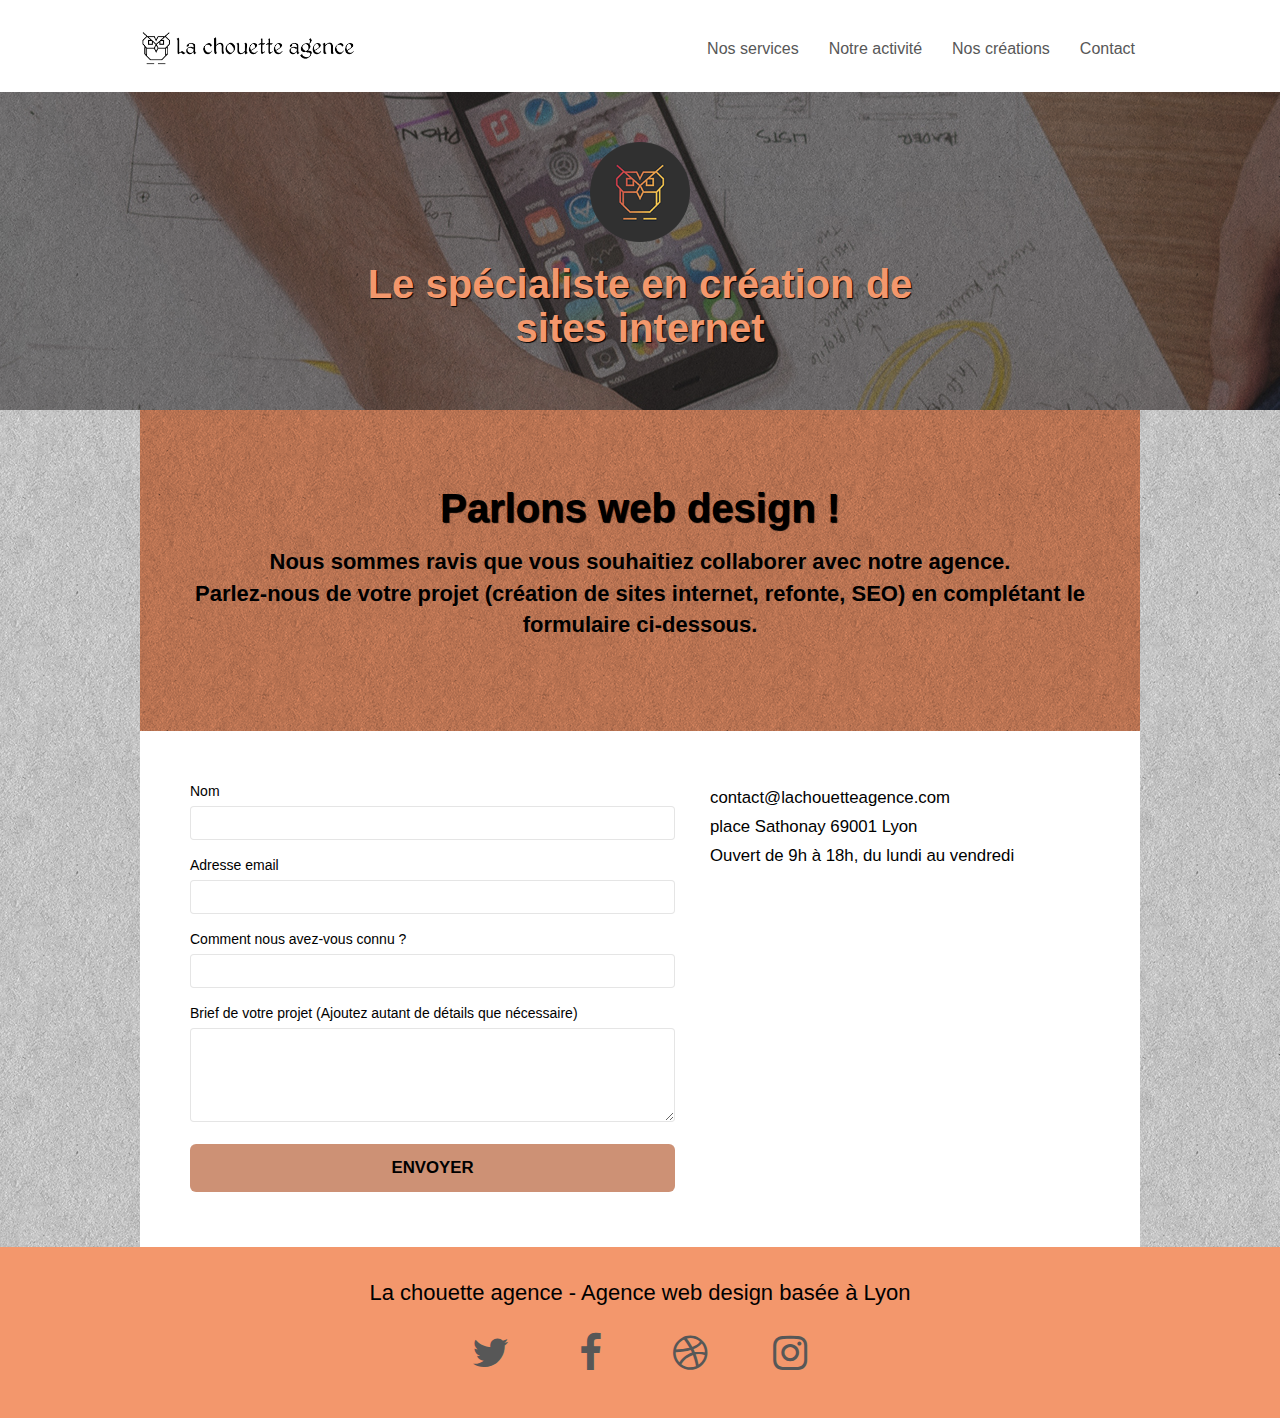
<file: contact.html>
<!doctype html>
<html lang="fr">
	<head>
		<meta charset="utf-8">
		<meta name="keywords" content="spécialiste, entreprise web design, agence web contact, web design contact, projet, création site, référencer un site, site internet, agence web design, agence web à Lyon, référencement naturel, refonte, entreprise site internet, web designer Lyon, visibilité site web, être attractif, contacter, site web">
		<meta name="description" content="Vous avez un projet web design pour votre entreprise? N'hésitez pas à nous contacter, notre équipe de spécialistes est là pour vous accompagner.">
		<meta name="viewport" content="width=device-width, initial-scale=1.0">
		
		<link rel="shortcut icon" type="image/png" href="favicon.png">
		<link rel="stylesheet" type="text/css" href="./css/bootstrap.min.css">
		<link rel="stylesheet" type="text/css" href="style.css">
		<link rel="stylesheet" type="text/css" href="https://stackpath.bootstrapcdn.com/font-awesome/4.7.0/css/font-awesome.min.css">
		
		<title>Contacter l'équipe de la chouette agence</title>

		<script src="./js/jquery-2.1.0.min.js" defer></script>
		<script src="./js/bootstrap.min.js" defer></script>
		<script src="./js/blocs.min.js" defer></script>
		<script src="./js/jquery.touchSwipe.min.js" defer></script>
		<script src="./js/gmaps.min.js" defer></script> 
	</head>

	<!-- Analytics -->
	
	<!-- Analytics END -->

	<body>
		<!-- Principal conteneur -->
		<div class="page-container">

			<!-- header  -->
			<header>
				<div class="bloc bgc-white l-bloc " id="bloc-0">
					<div class="container bloc-sm">
						<nav class="navbar row">
							<div class="navbar-header">
								<a aria-label="Revenir à l'accueil" class="navbar-brand" href="index.html" title="Revenir à l'accueil"><img src="img/logo-bouton-la-chouette-agence.png" alt="accueil" height="40" /></a>
								<button id="nav-toggle" type="button" class="ui-navbar-toggle navbar-toggle" data-toggle="collapse" data-target=".navbar-1">
									<span class="sr-only">Toggle navigation</span>
									<span class="icon-bar"></span>
									<span class="icon-bar"></span>
									<span class="icon-bar"></span>
								</button>
							</div>
							<div class="collapse navbar-collapse navbar-1 special-dropdown-nav">
								<ul class="site-navigation nav navbar-nav">
									<li>
										<a href="index.html#nos-services" title="Des services pour se démarquer sur le web">Nos services</a>
									</li>
									<li>
										<a href="index.html#notre-activite" title="Une agence web lyonnaise à votre écoute">Notre activité</a>
									</li>
									<li>
										<a href="index.html#portfolio" title="Nous travaillons avec beaucoup de clients, voici nos créations">Nos créations</a>
									</li>
									<li>
										<a href="contact.html" title="Formulaire de contact">Contact</a>
									</li>
								</ul>
							</div>
						</nav>
					</div>
				</div>
				<div class="bloc bgc-dark-slate-blue bg-banniere d-bloc bg-t-edge bloc-bg-texture texture-paper b-parallax" id="bloc-1-hero">
					<div class="container bloc-md">
						<div class="row tight-width-whitespace">
							<div class="col-sm-12">
								<img src="img/logo-la-chouette-agence.png" class="center-block image-resize-mode" width="100" alt="Logo de la chouette agence" />
								<h1 class="text-center hero-bloc-text tc-white ">
									Le spécialiste en création de sites internet
								</h1>
							</div>
						</div>
					</div>
				</div>
			</header>
			<!-- header END -->

			<!-- bloc-1-contact -->
			<main>
				<div class="bloc  d-bloc bloc-bg-texture texture-paper">
					<article class="container d-bloc">
						<div class="container bloc-md bgc-atomic-tangerine">
							<div class="row ">
								<div class="col-sm-12">
									<h2 class="text-center hero-bloc-text black">
										Parlons web design !
									</h2>
									<p class="text-center mg-lg black contact">
										Nous sommes ravis que vous souhaitiez collaborer avec notre agence.<br>
										Parlez-nous de votre projet (création de sites internet, refonte, SEO) en complétant le formulaire ci-dessous.
									</p>
								</div>
							</div>
						</div>
						<div class="bloc bgc-white l-bloc" id="bloc-7">
							<div class="container bloc-md">
								<div class="row">
									<div class="col-sm-6">
										<form id="form_1" novalidate>
											<div class="form-group">
												<label for="name" class="black">Nom</label>
												<input id="name" class="form-control" required />
											</div>
											<div class="form-group">
												<label for="email" class="black">Adresse email</label>
												<input id="email" class="form-control" type="email" required />
											</div>
											<div class="form-group">
												<label for="input_504" class="black">Comment nous avez-vous connu ?</label>
												<input class="form-control" required id="input_504" />
											</div>
											<div class="form-group">
												<label for="message" class="black">Brief de votre projet (Ajoutez autant de détails que nécessaire)</label>
												<textarea id="message" class="form-control" rows="4" cols="50" required></textarea>
											</div> 
											<button aria-label="Envoyer" class="bloc-button btn btn-lg btn-block cta-hero btn-orange black" type="submit">
												Envoyer
											</button>
										</form>
									</div>
									<aside class="col-sm-6">
										<ul class="list-unstyled list black">
											<li>contact@lachouetteagence.com</li>
											<li>place Sathonay 69001 Lyon</li>
											<li>Ouvert de 9h à 18h, du lundi au vendredi</li>
										</ul>
									</aside>
								</div>
							</div>
						</div>
					</article>	
					<!-- bloc-1-contact END -->
				</div>

				<!-- Footer - bloc-2 -->
				<footer class="bloc bgc-atomic-tangerine" id="bloc-8">
					<div class="container">
						<div class="row">
							<div class="col-xs-12">
								<p class="text-center title-ft black">
									La chouette agence - Agence web design basée à Lyon
								</p>
							</div>
						</div>
						<div class="row row-no-gutters social">
							<div class="col-xs-3">
								<div class="text-center">
									<a class="social" aria-label="La chouette agence sur twitter" title="Nous suivre sur twitter" href="index.html"><span class="fa fa-twitter fa-lg icon-md"></span></a>
								</div>
							</div>
							<div class="col-xs-3">
								<div class="text-center">
									<a class="social" aria-label="La chouette agence sur facebook" title="Nous suivre sur facebook" href="index.html"><span class="fa fa-facebook fa-lg icon-md"></span></a>
								</div>
							</div>
							<div class="col-xs-3">
								<div class="text-center">
									<a class="social" aria-label="La chouette agence sur dribbble" title="Nous suivre sur dribble" href="index.html"><span class="fa fa-dribbble fa-lg icon-md"></span></a>
								</div>
							</div>
							<div class="col-xs-3">
								<div class="text-center">
									<a class="social" aria-label="La chouette agence sur instagram" title="Nous suivre sur instagram" href="index.html"><span class="fa fa-instagram fa-lg icon-md"></span></a>
								</div>
							</div>
						</div>
					</div>
				</footer>
				<!-- Footer - bloc-2 END -->

			</main>
		</div>
		<!-- Principal conteneur END -->
	</body>
</html>
</file>
<file: style.css>
@font-face {
    font-family: et-line;
    src: url(fonts/et-line.eot);
    src: url(fonts/et-line.eot?#iefix) format('embedded-opentype'), url(fonts/et-line.woff) format('woff'), url(fonts/et-line.ttf) format('truetype'), url(fonts/et-line.svg#et-line) format('svg');
    font-weight: 400;
    font-style: normal
}

.et-icon-browser,
.et-icon-presentation,
.et-icon-edit {
    font-family: et-line;
    font-style: normal;
    font-weight: 400;
    font-variant: normal;
    text-transform: none;
    line-height: 1;
    -webkit-font-smoothing: antialiased;
    -moz-osx-font-smoothing: grayscale;
    display: inline-block
}

.et-icon-browser:before {
    content: "\e00c"
}

.et-icon-presentation:before {
    content: "\e00e"
}

.et-icon-edit:before {
    content: "\e01c"
}


body {
    margin: 0;
    padding: 0;
    background: #FFF;
    overflow-x: hidden;
    -webkit-font-smoothing: antialiased;
    -moz-osx-font-smoothing: grayscale;
}

a,
button {
    transition: all .3s ease-in-out;
    outline: none!important;
}

a:hover {
    text-decoration: none;
    cursor: pointer;
}



input:hover , textarea:hover, input:focus , textarea:focus {
    border: 1px solid #c27956!important;
}

#page-loading-blocs-notifaction {
    position: fixed;
    top: 0;
    bottom: 0;
    width: 100%;
    z-index: 100000;
    background: #FFFFFF url("img/pageload-spinner.gif") no-repeat center center;
}

.bloc {
    width: 100%;
    clear: both;
    background: 50% 50% no-repeat;
    padding: 0 50px;
    -webkit-background-size: cover;
    -moz-background-size: cover;
    -o-background-size: cover;
    background-size: cover;
    position: relative;
}

.bloc .container {
    padding-left: 0;
    padding-right: 0;
}

.bloc-lg {
    padding: 100px 50px;
}

.bloc-md {
    padding: 50px;
}

.bloc-sm {
    padding: 20px 50px;
}

.bg-center,
.bg-l-edge,
.bg-r-edge,
.bg-t-edge,
.bg-b-edge,
.bg-tl-edge,
.bg-bl-edge,
.bg-tr-edge,
.bg-br-edge,
.bg-repeat {
    -webkit-background-size: auto!important;
    -moz-background-size: auto!important;
    -o-background-size: auto!important;
    background-size: auto!important;
}

.bg-repeat {
    background: repeat;
}

.bg-t-edge {
    background: top no-repeat;
}

.bloc-bg-texture::before {
    content: "";
    background-size: 2px 2px;
    position: absolute;
    top: 0;
    bottom: 0;
    left: 0;
    right: 0;
}

.texture-paper::before {
    background: url("img/background-texture-paper.png");
    background-size: 280px 280px;
}

.b-parallax {
    background-attachment: fixed;
}

.d-bloc {
    color: rgba(255, 255, 255, .7);
}

.d-bloc button:hover {
    color: rgba(255, 255, 255, .9);
}

.d-bloc .icon-round,
.d-bloc .icon-square,
.d-bloc .icon-rounded,
.d-bloc .icon-semi-rounded-a,
.d-bloc .icon-semi-rounded-b {
    border-color: rgba(255, 255, 255, .9);
}

.d-bloc .divider-h span {
    border-color: rgba(255, 255, 255, .2);
}

.d-bloc .a-btn,
.d-bloc .navbar a,
.d-bloc .navbar-brand,
.d-bloc a .icon-sm,
.d-bloc a .icon-md,
.d-bloc a .icon-lg,
.d-bloc a .icon-xl,
.d-bloc h1 a,
.d-bloc h2 a,
.d-bloc h3 a,
.d-bloc h4 a,
.d-bloc h5 a,
.d-bloc h6 a,
.d-bloc p a {
    color: rgba(0, 0, 0, 0.6);
}

.d-bloc .a-btn:hover,
.d-bloc .navbar a:hover,
.d-bloc .navbar-brand:hover,
.d-bloc a:hover .icon-sm,
.d-bloc a:hover .icon-md,
.d-bloc a:hover .icon-lg,
.d-bloc a:hover .icon-xl,
.d-bloc h1 a:hover,
.d-bloc h2 a:hover,
.d-bloc h3 a:hover,
.d-bloc h4 a:hover,
.d-bloc h5 a:hover,
.d-bloc h6 a:hover,
.d-bloc p a:hover {
    color: rgb(0, 0, 0);
}

.d-bloc .navbar-toggle .icon-bar {
    background: rgba(255, 255, 255, 1);
}

.d-bloc .btn-wire,
.d-bloc .btn-wire:hover {
    color: rgba(255, 255, 255, 1);
    border-color: rgba(255, 255, 255, 1);
}

.d-bloc .panel {
    color: rgba(0, 0, 0, .5);
}

.d-bloc .panel button:hover {
    color: rgba(0, 0, 0, .7);
}

.d-bloc .panel icon {
    border-color: rgba(0, 0, 0, .7);
}

.d-bloc .panel .divider-h span {
    border-color: rgba(0, 0, 0, .1);
}

.d-bloc .panel .a-btn {
    color: rgba(0, 0, 0, .6);
}

.d-bloc .panel .a-btn:hover {
    color: rgba(0, 0, 0, 1);
}

.d-bloc .panel .btn-wire,
.d-bloc .panel .btn-wire:hover {
    color: rgba(0, 0, 0, .7);
    border-color: rgba(0, 0, 0, .3);
}

.d-bloc .panel,
.l-bloc {
    color: rgba(0, 0, 0, .5);
}

.d-bloc .panel button:hover,
.l-bloc button:hover {
    color: rgba(0, 0, 0, .7);
}

.l-bloc .icon-round,
.l-bloc .icon-square,
.l-bloc .icon-rounded,
.l-bloc .icon-semi-rounded-a,
.l-bloc .icon-semi-rounded-b {
    border-color: rgba(0, 0, 0, .7);
}

.d-bloc .panel .divider-h span,
.l-bloc .divider-h span {
    border-color: rgba(0, 0, 0, .1);
}

.d-bloc .panel .a-btn,
.l-bloc .a-btn,
.l-bloc .navbar a,
.l-bloc .navbar-brand,
.l-bloc a .icon-sm,
.l-bloc a .icon-md,
.l-bloc a .icon-lg,
.l-bloc a .icon-xl,
.l-bloc h1 a,
.l-bloc h2 a,
.l-bloc h3 a,
.l-bloc h4 a,
.l-bloc h5 a,
.l-bloc h6 a,
.l-bloc p a {
    color: rgba(0, 0, 0, .6);
}

.d-bloc .panel .a-btn:hover,
.l-bloc .a-btn:hover,
.l-bloc .navbar a:hover,
.l-bloc .navbar-brand:hover,
.l-bloc a:hover .icon-sm,
.l-bloc a:hover .icon-md,
.l-bloc a:hover .icon-lg,
.l-bloc a:hover .icon-xl,
.l-bloc h1 a:hover,
.l-bloc h2 a:hover,
.l-bloc h3 a:hover,
.l-bloc h4 a:hover,
.l-bloc h5 a:hover,
.l-bloc h6 a:hover,
.l-bloc p a:hover {
    color: rgba(0, 0, 0, 1);
}

.l-bloc .navbar-toggle .icon-bar {
    color: rgba(0, 0, 0, .6);
}

.d-bloc .panel .btn-wire,
.d-bloc .panel .btn-wire:hover,
.l-bloc .btn-wire,
.l-bloc .btn-wire:hover {
    color: rgba(0, 0, 0, .7);
    border-color: rgba(0, 0, 0, .3);
}

.voffset {
    margin-top: 30px;
}

.voffset-lg {
    margin-top: 80px;
}

.row-no-gutters {
    margin-right: 0;
    margin-left: 0;
}

.row.row-no-gutters > [class^="col-"],
.row.row-no-gutters > [class*=" col-"] {
    padding-right: 0;
    padding-left: 0;
}

.navbar {
    margin-bottom: 0;
    z-index: 1;
}

.navbar-brand {
    height: auto;
    padding: 3px 15px;
    font-size: 25px;
    font-weight: normal;
    font-weight: 600;
    line-height: 44px;
}

.navbar-brand img {
    max-height: 200px;
    margin: 0 5px 0 0;
    display: inline;
}

.navbar-brand img[src$=svg] {
    min-width: 100px;
}

.nav-center .navbar-brand img {
    margin: 0;
}

.navbar .nav {
    padding-top: 2px;
    margin-right: -16px;
    float: right;
    z-index: 1;
}

.nav > li {
    float: left;
    margin-top: 4px;
    font-size: 16px;
}

.navbar-nav .open .dropdown-menu > li > a {
    text-align: inherit;
}

.nav > li a:hover,
.nav > li a:focus, 
.navbar-brand:focus, 
a[data-gallery-id="gallery-1"]:focus {
    background: transparent;
    border-bottom: 1px solid black;
}

.navbar-toggle {
    margin: 10px 10px 0 0;
    border: 0px;
}

.navbar-toggle:hover {
    background: transparent!important;
}

.navbar-toggle .icon-bar {
    background-color: rgba(0, 0, 0, .5);
    width: 26px;
}

.nav-invert .navbar .nav {
    float: left;
}

.nav-invert .navbar-header,
.nav-invert .navbar-brand {
    float: right;
    position: relative;
    z-index: 2;
}

@media (min-width: 768px) {
    .site-navigation {
        position: absolute;
        top: 50%;
        right: 20px;
        transform: translate(0, -50%);
        -webkit-transform: translateY(-50%);
    }
    .nav > li .dropdown-menu a,
    .nav > li .dropdown-menu a:hover {
        color: #484848;
    }
    .nav-invert .site-navigation {
        left: 0;
        right: 0;
    }
    .nav-center {
        text-align: center;
    }
    .nav-center .navbar-header {
        width: 100%;
    }
    .nav-center .navbar-header,
    .nav-center .navbar-brand,
    .nav-center .nav > li {
        float: none;
        display: inline-block;
    }
    .nav-center .site-navigation {
        position: relative;
        width: 100%;
        right: 0;
        margin-right: 0px;
        margin-top: 20px;
    }
    .nav-center.mini-nav .navbar-toggle {
        float: none;
        margin: 10px auto 0;
    }
}

.nav > li > .dropdown a {
    background: none!important;
    display: block;
    padding: 14px 15px;
}

nav .caret {
    margin: 0 5px;
}

.dropdown-menu .dropdown-menu {
    top: -8px;
    left: 100%;
}

.dropdown-menu .dropmenu-flow-right {
    top: 100%;
    left: 0;
    margin-left: -1px;
    border-top-left-radius: 0;
    border-top-right-radius: 0;
}

.dropdown-menu .dropdown span {
    border: 4px solid black;
    border-top-color: transparent;
    border-right-color: transparent;
    border-bottom-color: transparent;
    margin: 6px -5px 0 0!important;
    float: right;
}

.mg-md {
    margin-top: 10px;
    margin-bottom: 20px;
}

.mg-lg {
    margin-top: 10px;
    margin-bottom: 40px;
}

.btn {
    margin: 0 5px 5px 0;
}

.btn.pull-right {
    margin: 0 0 5px 5px;
}

.btn-d,
.btn-d:hover,
.btn-d:focus {
    color: #FFF;
    background: rgba(0, 0, 0, .3);
}

button {
    outline: none!important;
}

.btn-rd {
    border-radius: 40px;
}

.btn-clean {
    border: 1px solid rgba(0, 0, 0, .08);
    border-bottom-color: rgba(0, 0, 0, .1);
    text-shadow: 0 1px 0 rgba(0, 0, 1, .1);
    box-shadow: 0 1px 3px rgba(0, 0, 1, .25), inset 0 1px 0 0 rgba(255, 255, 255, .15);
}

.btn-clean:hover {
    border: 1px solid #c27956!important;
}

.icon-md {
    font-size: 40px!important;
}

.icon-lg {
    font-size: 60px!important;
}

.sm-shadow {
    text-shadow: 0 1px 2px rgba(0, 0, 0, .3);
}

.panel-sq,
.panel-sq .panel-heading,
.panel-sq .panel-footer {
    border-radius: 0;
}

.panel-rd {
    border-radius: 30px;
}

.panel-rd .panel-heading {
    border-radius: 29px 29px 0 0;
}

.panel-rd .panel-footer {
    border-radius: 0 0 29px 29px;
}

.form-control {
    border-color: rgba(0, 0, 0, .1);
    box-shadow: none;
}

.scrollToTop {
    width: 40px;
    height: 40px;
    position: fixed;
    bottom: 20px;
    right: 20px;
    opacity: 0;
    z-index: 500;
    transition: all .3s ease-in-out;
}

.scrollToTop span {
    margin-top: 6px;
}

.showScrollTop {
    font-size: 14px;
    opacity: 1;
}

a[data-lightbox] {
    position: relative;
    display: block;
    text-align: center;
}

a[data-lightbox]:hover::before {
    content: "+";
    font-family: "HelveticaNeue-Light", "Helvetica Neue Light", "Helvetica Neue", Helvetica, Arial;
    font-size: 32px;
    width: 50px;
    height: 50px;
    margin-left: -25px;
    border-radius: 50%;
    background: rgba(0, 0, 0, .6);
    color: #FFF;
    font-weight: 100;
    z-index: 1;
    position: absolute;
    top: 50%;
    transform: translateY(-50%);
    -webkit-transform: translateY(-50%);
}

a[data-lightbox]:hover img {
    opacity: 0.6;
    -webkit-animation-fill-mode: none;
    animation-fill-mode: none;
}

#lightbox-modal {
    display: flex;
    align-items: center;
}

#lightbox-modal .modal-dialog {
    width: 90%;
    max-width: 900px;
    margin: 0 auto 0;
}

#lightbox-modal .modal-dialog img {
    max-height: 90vh;
    margin: 0 auto;
}

.lightbox-caption {
    padding: 20px;
    color: #FFF;
    background: rgba(0, 0, 0, .5);
    position: absolute;
    left: 15px;
    right: 15px;
    bottom: 5px;
}

.close-lightbox {
    color: #FFF;
    font-size: 30px;
    position: absolute;
    top: 20px;
    right: 20px;
    z-index: 20;
    background: rgba(0, 0, 0, .5);
    border: none;
    line-height: 30px;
    padding: 0 9px 5px;
    opacity: 0.3;
}

.close-lightbox:hover,
.next-lightbox:hover,
.prev-lightbox:hover {
    opacity: 1.0;
    color: #FFF;
}

.next-lightbox,
.prev-lightbox {
    font-size: 20px;
    color: rgba(255, 255, 255, .9);
    background: rgba(0, 0, 0, .5);
    transition: all .2s ease-in-out;
    position: absolute;
    top: 45%;
    z-index: 1;
    opacity: 0.4;
}

.next-lightbox {
    padding: 6px 8px 1px 13px;
    right: 25px;
}

.prev-lightbox {
    padding: 6px 13px 1px 10px;
    left: 25px;
}

.snapshot-lb .modal-body {
    padding-bottom: 45px;
}

.snapshot-lb .lightbox-caption {
    padding: 0;
    color: rgba(0, 0, 0, .5);
    background: none;
}

h1,
h2,
h3,
h4,
h5,
h6,
p,
label, 
blockquote,
.btn,
a {
    font-family: "helvetica";
    font-weight: 400;
    color: #575757!important;
}

.container {
    max-width: 1000px;
}

.hero-bloc-text {
    font-size: 40px;
    font-weight: bold;
    text-shadow: 1px 1px 1px black;
}

.hero-bloc-text-sub {
    font-size: 36px;
}

.statement-bloc-text {
    line-height: 26px;
    font-style: italic;
    font-size: 20px;
    text-align: center;
    font-weight: lighter;
    max-width: 520px;
    margin: auto auto auto auto;
}

p {
    font-size: 15px;
}

.tight-width-whitespace {
    max-width: 600px;
    margin: auto auto auto auto;
}

.h1 {
    font-size: 20px;
    font-family: "Open Sans";
}

.cta-hero {
    margin-top: 22px;
    text-transform: uppercase;
    padding: 12px 28px 12px 28px;
    font-size: 16px;
    font-weight: 700;
}

.social {
    max-width: 400px;
    margin: auto auto 50px auto;
}

h2 {
    font-size: 22px;
    line-height: 1.4em;
}

h3 {
    font-size: 15px;
    text-transform: uppercase;
    font-weight: 700;
    color: #333333!important;
}

.title {
    padding-bottom: 20px;
    margin-bottom: 50px;
}

.title-fw {
    border-bottom: 2px solid #333333!important;
}

.title-fb {
    border-bottom: 2px solid #F3976C !important;
}

.med-width-whitespace {
    max-width: 800px;
    margin: auto auto auto auto;
    box-shadow: 0px 0px 0px #000000;
}

h1 {
    color: #333333!important;
}

h4 {
    color: #333333!important;
}

.icons {
    margin-bottom: 14px;
    margin-top: 24px;
}

.black {
    color: #000000!important;
}

.white {
    color: #ffffff!important;
}

.portfolio-thumb {
    margin-bottom: 24px;
    width: 100%;
}

.portfolio-row {
    margin-bottom: 60px;   
}

.avatar {
    box-shadow: 0px 4px 9px rgba(0, 0, 0, 0.3);
}

.black-background {
    background-color: rgba(0, 0, 0, 0.7);
    padding: 40px 40px 40px 40px;
}

.bold-link {
    display: block;
    margin-top: 30px;
    font-weight: 900;
    text-decoration: underline!important;
}

.bgc-white {
    background-color: #FFFFFF;
}

.bgc-dark-slate-blue {
    background-color: #364577;
}

.bgc-atomic-tangerine {
    background-color: #F3976C;
}

.tc-white {
    color: #F3976C!important;
}

.btn-atomic-tangerine  {
    background: #c27956!important;
    color: black!important;
}

.btn-orange {
    
    background: #c27856d0!important;
    font-size: 1.2em;
}

.btn-orange:hover, 
.btn-orange:focus  {
    background: #b6400a7a!important;
    border: 2px solid black;
}

.btn-atomic-tangerine:hover, 
.btn-atomic-tangerine:focus {
    background: rgb(48,48,48)!important;
    color: #c27956!important;
}

.btn-atomic-tangerine:focus {
    border: 3px solid #ffffff!important;
}

.btn-atomic-tangerine:hover > .cta-hero {
    color: #F3976C!important;
}

.ltc-white {
    color: #FFFFFF!important;
}

.ltc-white:hover, 
.ltc-white:focus  {
    color: #cccccc!important;
}

.ltc-atomic-tangerine {
    color: #F3976C!important;
}

.ltc-atomic-tangerine:hover {
    color: #c27956!important;
}

.icon-dark-slate-blue {
    color: #364577!important;
    border-color: #364577!important;
}

.bg-dots-bg {
    background-image: url("img/background-dots-bg.png");
}

.bg-lines-h2-bg {
    background-image: url("img/background-lines.png");
}

.bg-banniere {
    background-image: url("img/la-chouette-agence-banniere.jpg");
}

.bg-presentation {
    background-image: url("img/background-chouette-agence.jpg");
}

@media (max-width: 1024px) {
    .bloc {
        padding-left: 20px;
        padding-right: 20px;
    }
    .bloc.full-width-bloc,
    .bloc-tile-2.full-width-bloc .container,
    .bloc-tile-3.full-width-bloc .container,
    .bloc-tile-4.full-width-bloc .container {
        padding-left: 0;
        padding-right: 0;
    }
}

@media (max-width: 992px) and (min-width: 768px) {
    .navbar .nav {
        max-width: 80%
    }
    .nav-center.navbar .nav {
        max-width: 100%
    }
}

@media only screen and (min-width: 768px) and (max-width: 1024px) and (orientation: landscape) {
    .b-parallax {
        background-attachment: scroll;
    }
}

@media only screen and (min-width: 1024px) and (max-width: 1366px) and (-webkit-min-device-pixel-ratio: 1.5) {
    .b-parallax {
        background-attachment: scroll;
    }
}

@media (max-width: 991px) {
    .container {
        width: 100%;
    }
    .b-parallax {
        background-attachment: scroll;
    }
    .page-container,
    #hero-bloc {
        overflow-x: hidden;
        position: relative;
    }

    .bloc-group,
    .bloc-group .bloc {
        display: block;
        width: 100%;
    }
    .bloc-fill-screen .fill-bloc-top-edge,
    .bloc-fill-screen .fill-bloc-bottom-edge {
        padding: 0 20px;
    }
}

@media (max-width: 767px) {
    .page-container {
        overflow-x: hidden;
        position: relative;
    }
    h1,
    h2,
    h3,
    h4,
    h5,
    h6,
    p,
    #disqus_thread {
        padding-left: 10px!important;
        padding-right: 10px!important;
    }
    .b-parallax {
        background-attachment: scroll;
    }
    .navbar .nav {
        padding-top: 0;
        border-top: 1px solid rgba(0, 0, 0, .2);
        float: none!important;
    }
    .navbar.row {
        margin-left: 0;
        margin-right: 0;
    }
    .site-navigation {
        position: inherit;
        transform: none;
        -webkit-transform: none;
        -ms-transform: none;
    }
    .nav > li {
        margin-top: 0;
        border-bottom: 1px solid rgba(0, 0, 0, .1);
        background: rgba(0, 0, 0, .05);
        text-align: left;
        padding-left: 15px;
        width: 100%;
    }
    .nav > li:hover {
        background: rgba(0, 0, 0, .08);
    }
    .dropdown .dropdown a .caret {
        float: none;
        margin: 5px 0 0 10px!important;
        border: 4px solid black;
        border-bottom-color: transparent;
        border-right-color: transparent;
        border-left-color: transparent;
    }
    #hero-bloc .navbar .nav {
        background: rgba(0, 0, 0, .8);
    }
    #hero-bloc .navbar .nav a {
        color: rgba(255, 255, 255, .6);
    }
    .hero {
        padding: 50px 0;
    }
    .hero-nav {
        left: -1px;
        right: -1px;
    }
    .navbar-collapse {
        padding: 0;
        overflow-x: hidden;
        -webkit-box-shadow: none;
        box-shadow: none;
    }
    .navbar-brand img {
        max-height: 40px;
        width: auto;
    }
    .nav-invert .navbar-header {
        float: none;
        width: 100%;
    }
    .nav-invert .navbar-toggle {
        float: left;
        margin-left: 10px;
    }
    .bloc {
        padding-left: 10px;
        padding-right: 10px;
    }
    .bloc-xxl,
    .bloc-xl,
    .bloc-lg {
        padding: 40px 10px;
    }
    .bloc-sm,
    .bloc-md {
        padding-left: 0;
        padding-right: 0;
    }
    .bloc-tile-2 .container,
    .bloc-tile-3 .container,
    .bloc-tile-4 .container,
    .bloc-fill-screen .fill-bloc-top-edge,
    .bloc-fill-screen .fill-bloc-bottom-edge {
        padding-left: 0;
        padding-right: 0;
    }
    .a-block {
        padding: 0 10px;
    }
    .btn-dwn {
        display: none;
    }
    .voffset {
        margin-top: 5px;
    }
    .voffset-md {
        margin-top: 20px;
    }
    .voffset-lg {
        margin-top: 30px;
    }
    form {
        padding: 5px;
    }
    .close-lightbox {
        display: inline-block;
    }
    .blocsapp-device-iphone5 {
        background-size: 216px 425px;
        padding-top: 60px;
        width: 216px;
        height: 425px;
    }
    .blocsapp-device-iphone5 img {
        width: 180px;
        height: 320px;
    }
    .black-background {
        padding: 40px 0px;
    }
    .hero-bloc-text {
        font-size: 30px;
    }
}

@media (max-width: 400px) {
    .bloc {
        padding-left: 10px;
        padding-right: 10px;
    }
}

@media (max-width: 767px) {
    .bloc-mob-center-text {
        text-align: center;
    }
}

.bloc-p-def, 
.citation, 
.activities, 
.title-ft, 
.contact {
    font-size: 22px;
}

.contact {
    font-weight: 600;
}

.title-ft {
    margin: 30px;
}

.activities {
    margin-bottom: 30px;
}


.citation {
    font-style: italic;
    padding: 0 30px;
    margin-bottom: 3px;
}

.citation + p {
    font-size: 1.09em;
}

.link {
    font-size: 15px;
    margin-top: 30px;
}

.list li{
    font-size: 1.2em;
    margin: 5px;
}

.link a{
    margin: 10px;
    color: black!important;
}

.link a:hover {
    text-shadow: 1px 1px 1px black;
}

.icon-md:hover, 
.social:focus {
    text-shadow:2px 2px 2px black;
}



@media (max-width: 500px) {
    .icon-md {
        font-size: 30px;
    }
}
</file>
